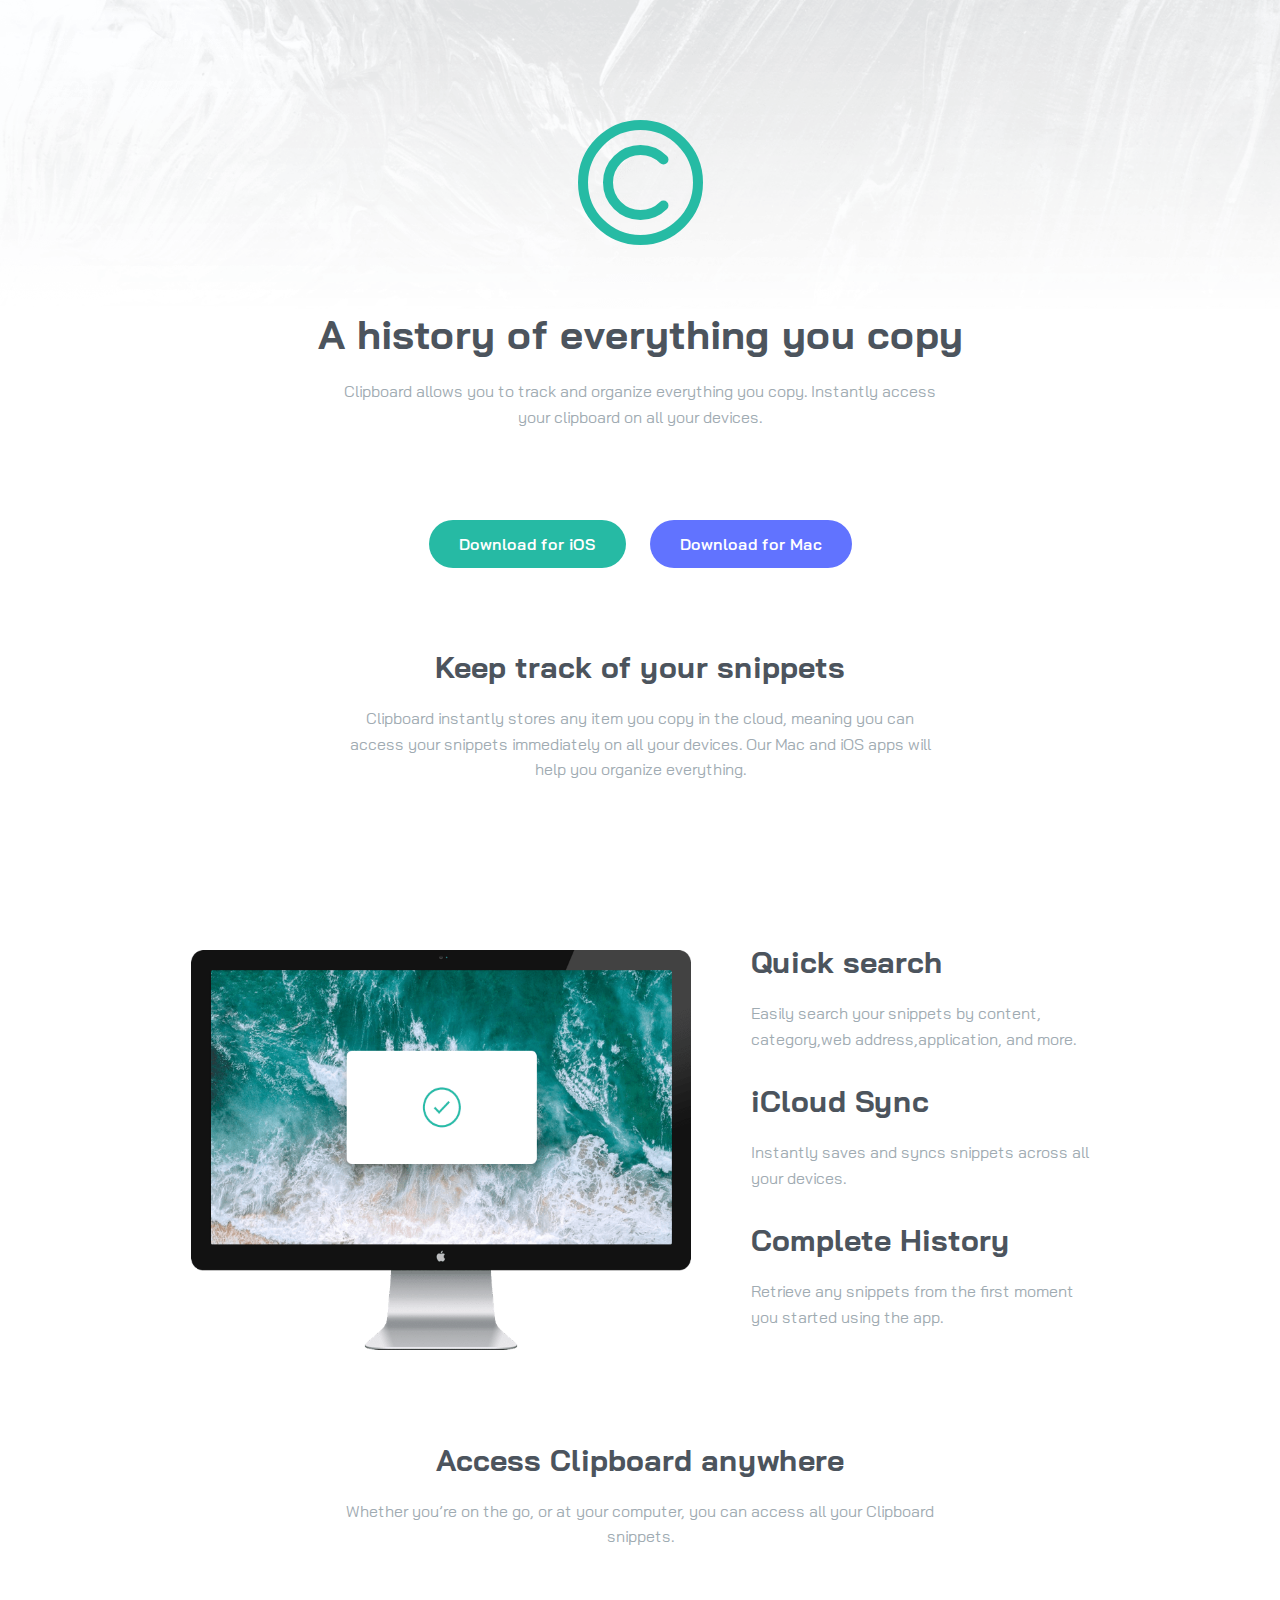
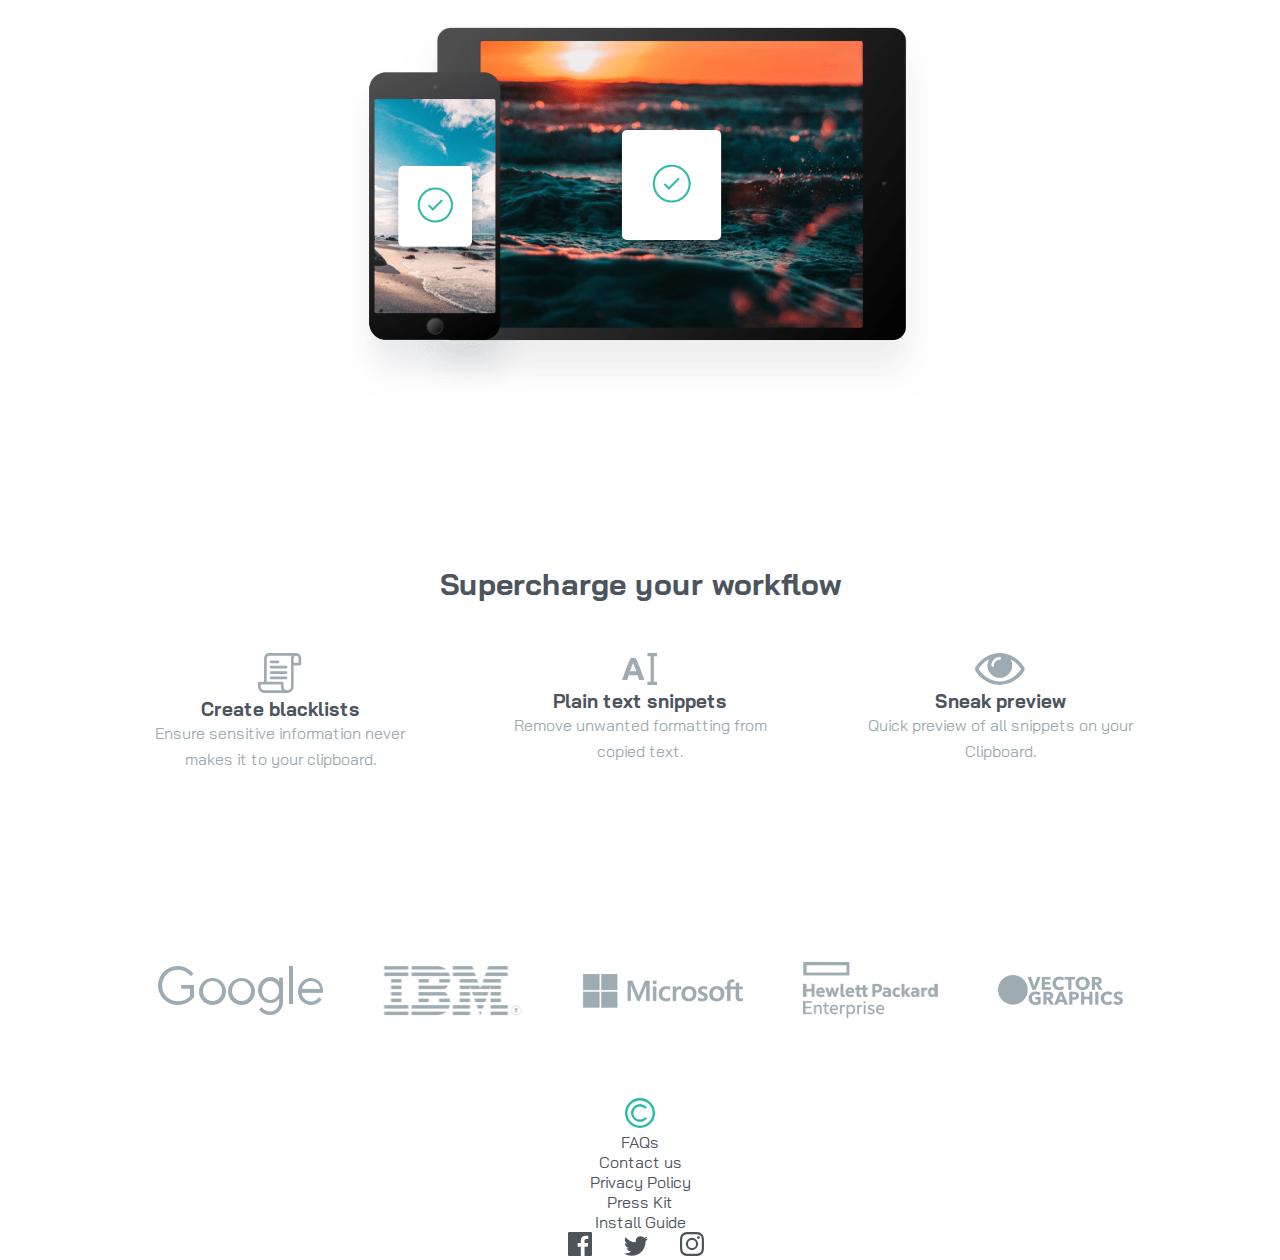
<file: team guru/index.html>
<!DOCTYPE html>
<html lang="en">
<head>
  <meta name="viewport" content="width=device-width, initial-scale=1.0">
  <meta charset="UTF-8">
  <meta name="viewport" content="width=device-width, initial-scale=1.0"> <!-- displays site properly based on user's device -->
  <link rel="icon" type="image/png" sizes="32x32" href="./images/favicon-32x32.png">
  <link rel="preconnect" href="https://fonts.googleapis.com">
<link rel="preconnect" href="https://fonts.gstatic.com" crossorigin>
<link href="https://fonts.googleapis.com/css2?family=Bai+Jamjuree:ital,wght@0,200;0,300;0,400;0,500;0,600;0,700;1,200;1,300;1,400;1,500;1,600;1,700&display=swap" rel="stylesheet">
  <title> Clipboard landing page</title>
   <link rel="stylesheet" href="style.css">
</head>
<body>

  <header class="header">
    <img src="images/logo.svg" alt="logo clipboard">
  </header>

  <main>
    <!-- Peter's section -->
     <!-- hero section -->
      <section class="hero">
        <div class="intro">
        <h1>A history of everything you copy</h1>
        <p>Clipboard allows you to track and organize everything you copy. Instantly access your clipboard on all your devices.</p><br><br>
       </div>

      <div class="btn-group">
            <a href="#" class="btn ios">Download for iOS</a>
            <a href="#" class="btn mac">Download for Mac</a>
        </div>

        <!-- snippets -->
        <div class="snippets">
          <h2>Keep track of your snippets</h2>
          <p>Clipboard instantly stores any item you copy in the cloud, meaning you can access your snippets immediately on all your devices. Our Mac and iOS apps will help you organize everything.</p>
        </div>
 <!--Shadrack's section-->
    <div class="container">
        <div class="computer">
            <img src="images/image-computer.png" width="500" height="400" alt="computer">
        </div>
        <div class="content">
            <h2>Quick search</h2>
            <p>Easily search your snippets by content,
                <br>category,web address,application, and more.
            </p>
            <h2>iCloud Sync</h2>
            <p>Instantly saves and syncs snippets across all<br>your devices.</p>
            <h2>Complete History</h2>
            <p>Retrieve any snippets from the first moment<br>you started using the app.</p>
        </div>
    </div>
    <!-- Access Section -->
  <section class="access">
    <h2>Access Clipboard anywhere</h2>
    <p>Whether you’re on the go, or at your computer, you can access all your Clipboard snippets.</p>
    <img src="images/image-devices.png" alt="Devices">
  </section>

      </main>
    <!--Stanley(grid design)-->
         <!-- The workflow -->
  <section class="workflow">
    <h2>Supercharge your workflow</h2>

    <div class="workflow-items">
      <div>
        <img src="images/icon-blacklist.svg" alt="">
        <h3>Create blacklists</h3>
        <p>Ensure sensitive information never makes it to your clipboard.</p>
      </div>

      <div>
        <img src="images/text.svg" alt="">
        <h3>Plain text snippets</h3>
        <p>Remove unwanted formatting from copied text.</p>
      </div>

      <div>
        <img src="images/icon-preview.svg" alt="">
        <h3>Sneak preview</h3>
        <p>Quick preview of all snippets on your Clipboard.</p>
      </div>
    </div>
  </section>

  <!-- Companies -->
  <section class="companies">
    <img src="images/logo-google.png" alt="">
    <img src="images/logo-ibm.png" alt="">
    <img src="images/logo-microsoft.png" alt="">
    <img src="images/logo-hp.png" alt="">
    <img src="images/logo-vector-graphics.png" alt="">
  </section>


<!-- Shadrack's section "footer" -->
<div class="footer">
    <div class="logo">
        <img src="images/logo.svg" width="30" height="30">
    </div>
    <div class="faq">
            <li>FAQs</li>
            <li>Contact us</li>
    </div>
    <div class="privacy">
            <li>Privacy Policy</li>
            <li>Press Kit</li>
    </div>
    <div class="install">
        <li>Install Guide</li>
    </div>
    <div class="social">
        <img src="images/icon-facebook.svg">&nbsp;&nbsp;
        <img src="images/icon-twitter.svg">&nbsp;&nbsp;
        <img src="images/icon-instagram.svg">&nbsp;&nbsp;
    </div>
</div>
</body>
</html>
</file>
<file: team guru/style.css>
* {
  margin: 0;
  padding: 0;
  box-sizing: border-box;
  font-family: 'Bai Jamjuree', sans-serif;
}

body {
  text-align: center;
  color: hsl(210, 10%, 33%);
}

header {
  background: url('images/bg-header-desktop.png') no-repeat center top;
  background-size: cover;
  padding: 120px 20px 60px;
}

.logoclipboard {
  margin-bottom: 40px;
}

h1 {
  font-size: 40px;
  margin-bottom: 20px;
}

h2 {
  font-size: 30px;
  margin-bottom: 20px;
}

p {
  max-width: 600px;
  margin: 0 auto 30px;
  color: hsl(201, 11%, 66%);
  line-height: 1.6;
}

.btn-group {
  margin-top: 20px;
}

.btn {
  padding: 14px 30px;
  border-radius: 30px;
  text-decoration: none;
  color: white;
  font-weight: 600;
  margin: 0 10px;
  display: inline-block;
}

.ios {
  background: hsl(171, 66%, 44%);
}

.mac {
  background: hsl(233, 100%, 69%);
}

/* Track Section */
.snippets {
  padding: 80px 20px;
}

.container {
  display: flex;
  align-items: center;
  justify-content: center;
  gap: 60px;
  margin-top: 50px;
}

.container img {
  width: 500px;
}

.content {
  text-align: left;
  max-width: 350px;
}

.content h3 {
  margin-bottom: 10px;
}

/* Access */
.access {
  padding: 80px 20px;
}

.access img {
  width: 600px;
  margin-top: 40px;
}

/* Workflow */
.workflow {
  padding: 80px 20px;
}

.workflow-items {
  display: flex;
  justify-content: center;
  gap: 60px;
  margin-top: 50px;
}

.workflow-items div {
  max-width: 300px;
}

/* Companies */
.companies {
  display: flex;
  justify-content: center;
  align-items: center;
  gap: 60px;
  padding: 80px 20px;
}

/* Download */
.download {
  padding: 80px 20px;
}

/* Footer */
footer {
  background: #f5f6f8;
  padding: 40px 20px;
  display: flex;
  justify-content: space-around;
  align-items: center;
  flex-wrap: wrap;
}

.footer-logo {
  width: 50px;
}

.footer-links {
  display: flex;
  gap: 20px;
  flex-wrap: wrap;
}

.footer-links a {
  text-decoration: none;
  color: hsl(210, 10%, 33%);
}

.social img {
  margin: 0 10px;
  cursor: pointer;
}
/* Large screens (desktops) */
@media (min-width: 1200px) { }

/* Tablets */
@media (max-width: 992px) { }

/* Small tablets & large phones */
@media (max-width: 768px) { }

/* Mobile phones */
@media (max-width: 480px) { }
</file>
